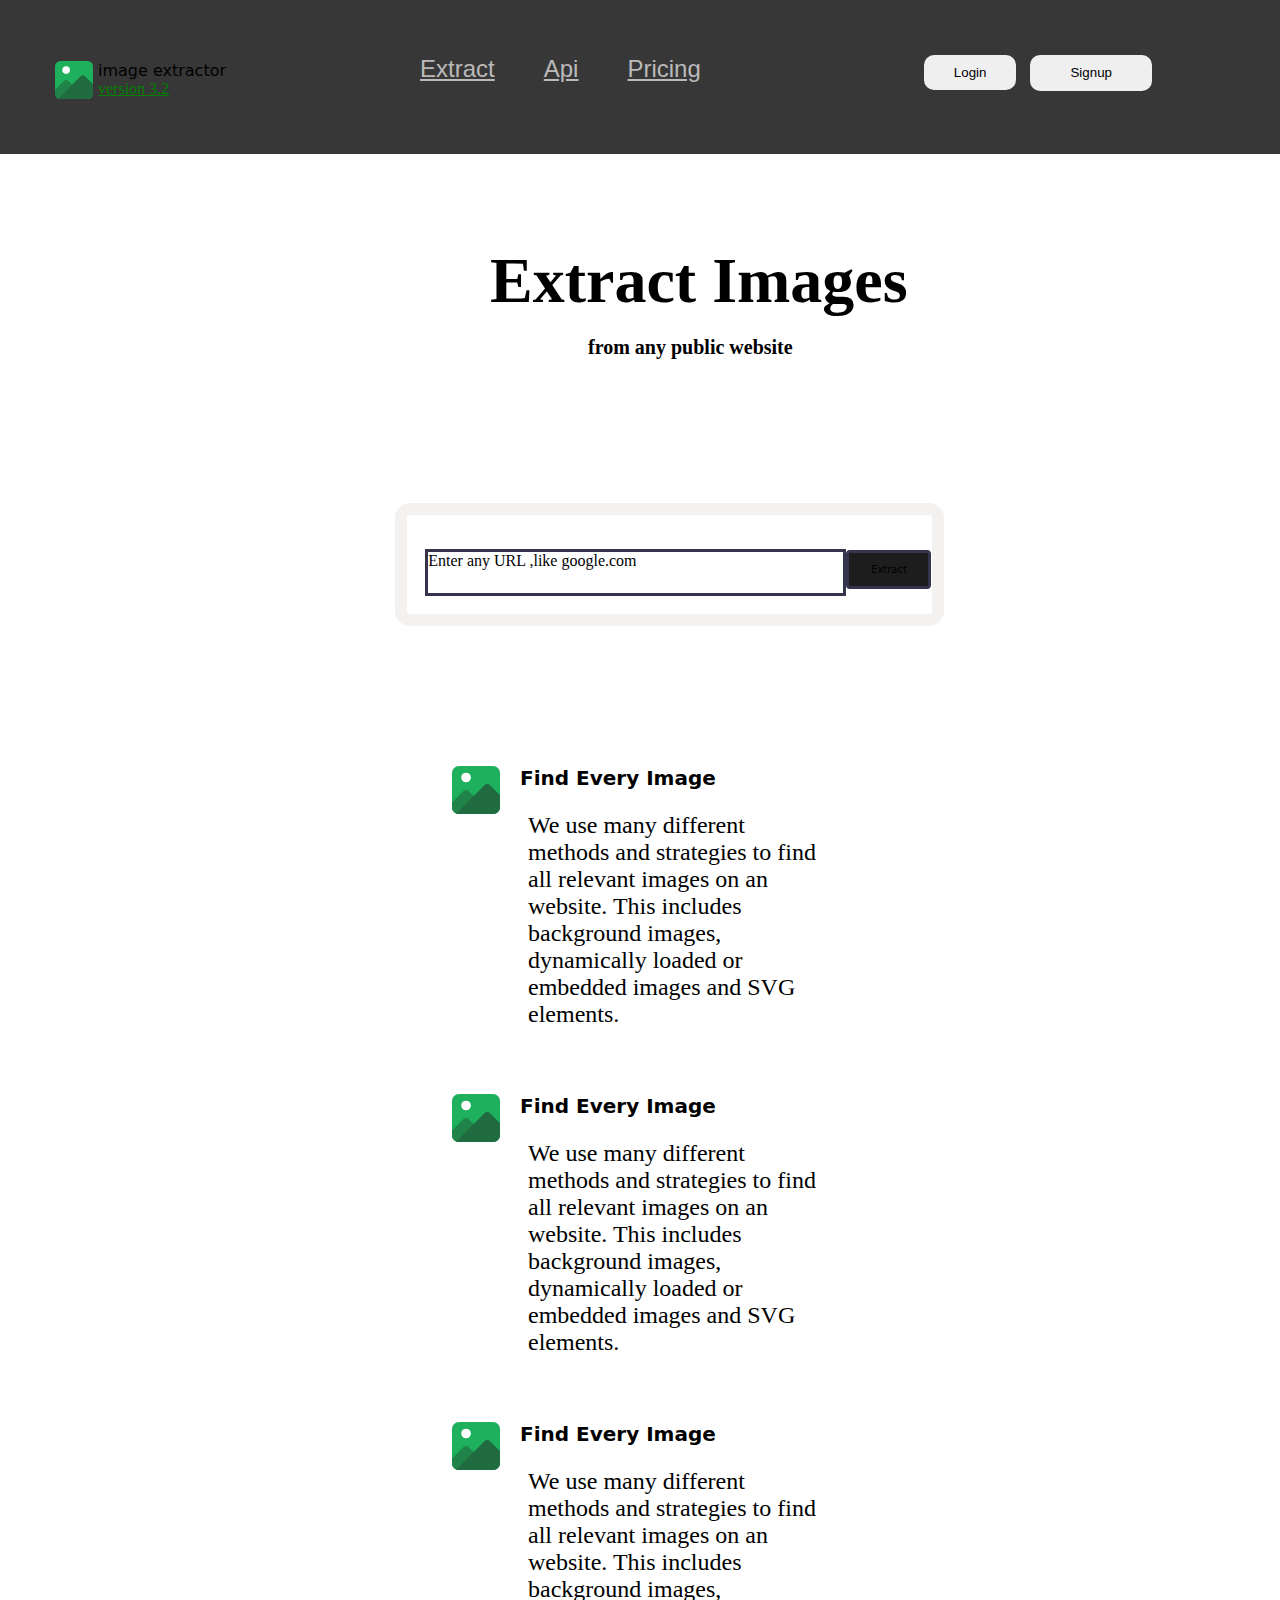
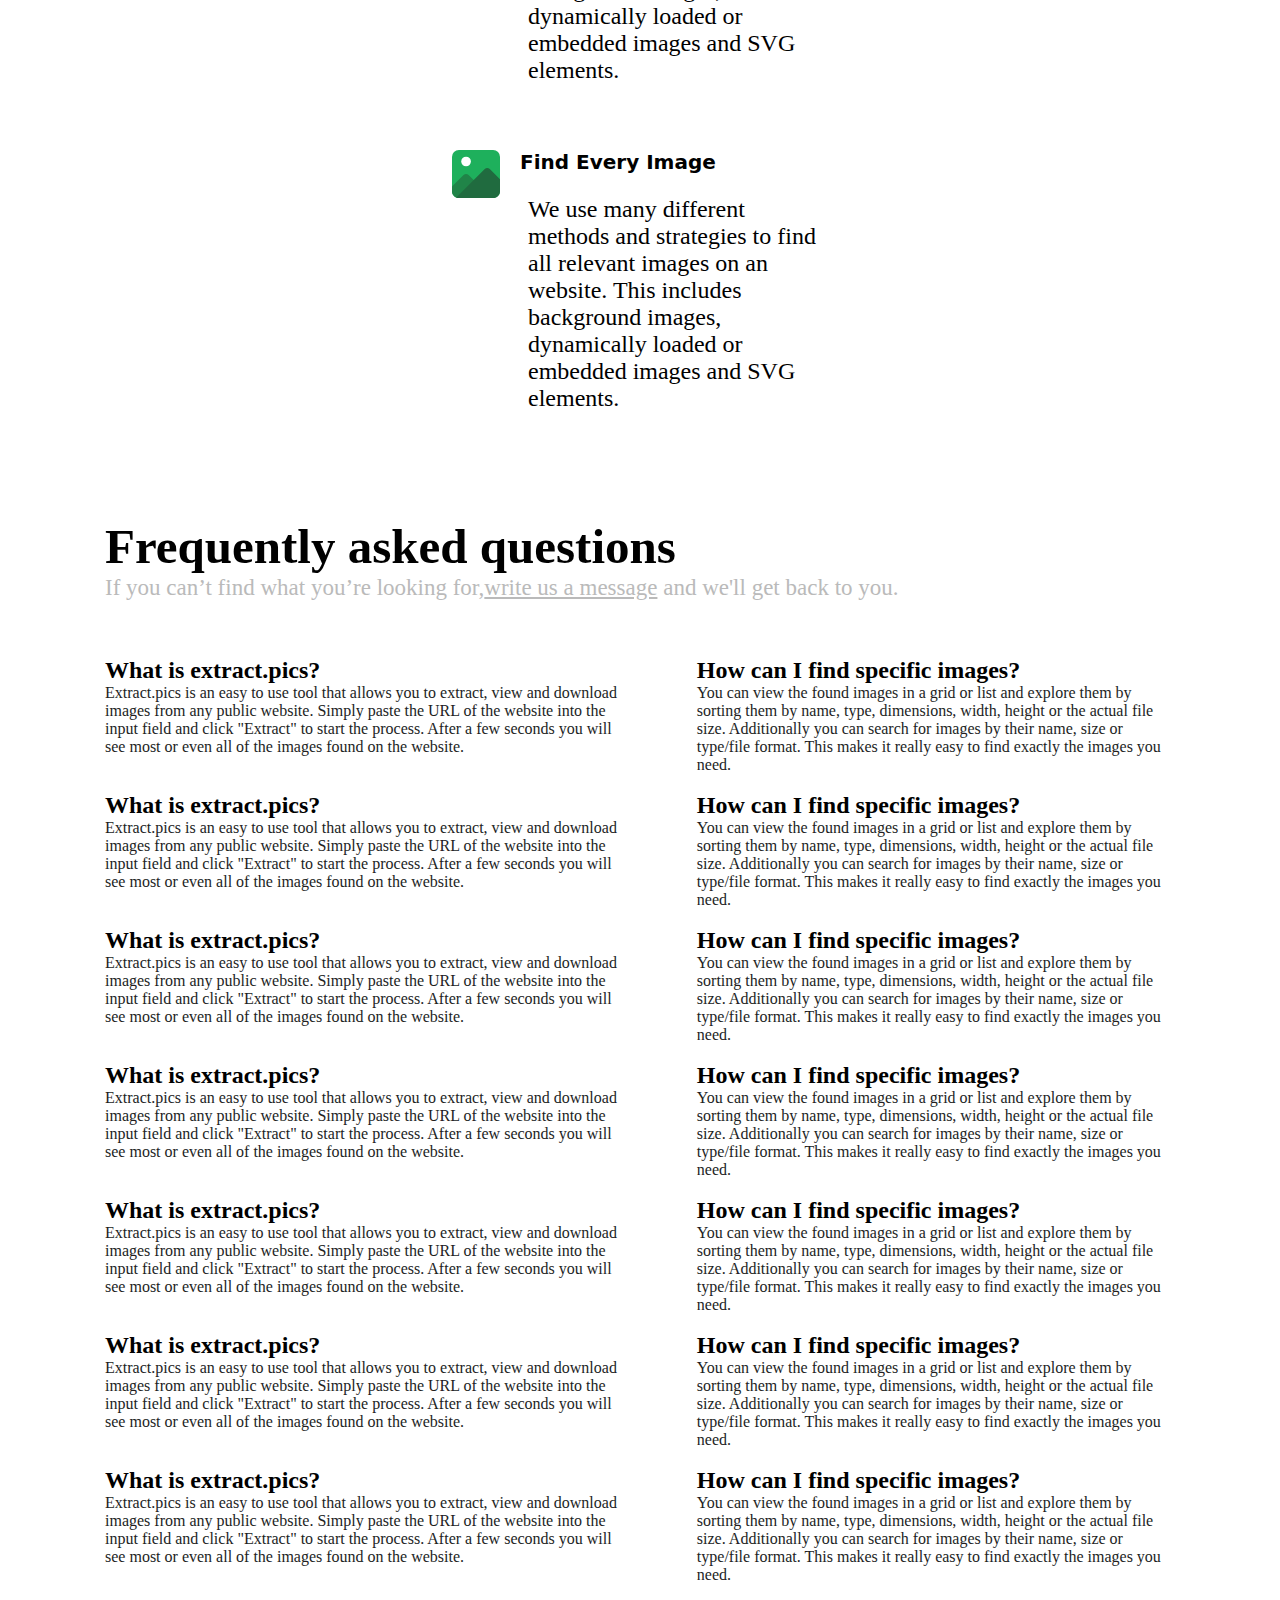
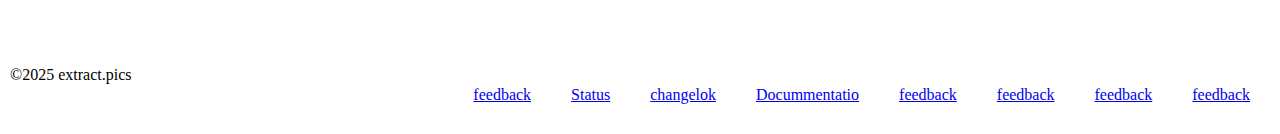
<file: index.html>
</html>
<!DOCTYPE html>
<html lang="en">

<head>
    <meta charset="UTF-8">
    <meta name="viewport" content="width=device-width, initial-scale=1.0">
    <link rel="stylesheet" href="styles.css">
    <title>EXTRACT IMAGES</title>
</head>

<body>
  

        <nav class="title">
            <div class="main">
                <div class="image">
                    <img src="logo.svg" height="38px" width="38px">
                </div>
                <div class="boby">
                    <div class="text">
                        <p>image extractor</p>
                    </div>

                    <div class="up">
                        <a href="#">version 3.2</a>
                    </div>
                </div>
            </div>
            <div class="middle">
                <a href="#">extract</a>
                <a href="#">api</a>
                <a href="#">pricing</a>
            </div>
            <div class="end">
                <button class="but1">login</button>
                <button class="but2">signup</button>
            </div>
        </nav>
  
    
    <br> <br> <br> <br> <br>

    <div class="center">
        <h1>
            <b>
                extract images </b>
        </h1></br>
        <h2>from any public website</h2>
    </div>
    <br> <br><br><br><br><br>
    <br><br>
        <div class="searchbox1">
            <div class="ff1">
          <p>  Enter any URL ,like google.com</p>
            </div>
            <div class="fff2">
                <button>Extract</button>
            </div>
        </div>
    <br><br><br><br><br>
    <div class="mid3">
        <div class="image3">
            <img src="logo.svg" height="48px" width="48px">
        </div>
        <div class="textt">
            <h3> Find Every Image</h3>
            <p> We use many different methods and strategies to find all relevant images on an website. This includes
                background images, dynamically loaded or embedded images and SVG elements.</p>
        </div>

    </div>
    <div class="mid3">
        <div class="image3">
            <img src="logo.svg" height="48px" width="48px">
        </div>
        <div class="textt">
            <h3> Find Every Image</h3>
            <p> We use many different methods and strategies to find all relevant images on an website. This includes
                background images, dynamically loaded or embedded images and SVG elements.</p>
        </div>

    </div>
    <div class="mid3">
        <div class="image3">
            <img src="logo.svg" height="48px" width="48px">
        </div>
        <div class="textt">
            <h3> Find Every Image</h3>
            <p> We use many different methods and strategies to find all relevant images on an website. This includes
                background images, dynamically loaded or embedded images and SVG elements.</p>
        </div>

    </div>
    <div class="mid3">
        <div class="image3">
            <img src="logo.svg" height="48px" width="48px">
        </div>
        <div class="textt">
            <h3> Find Every Image</h3>
            <p> We use many different methods and strategies to find all relevant images on an website. This includes
                background images, dynamically loaded or embedded images and SVG elements.</p>
        </div>

    </div>
    <br><br><br><br><br>
    <div class="ex-mid">
        <h1> Frequently asked questions</h1>
        <p>If you can’t find what you’re looking for,<u>write us a message</u> and we'll get back to you.</p>
    </div>
    <br><br>
    <div class="ex-end">
        <div class="tex">
            <h1>What is extract.pics?</h1>
            <p> Extract.pics is an easy to use tool that allows you to extract, view and download images from any public
                website. Simply paste the URL of the website into the input field and click "Extract" to start the
                process. After a few seconds you will see most or even all of the images found on the website.</p>
        </div>
        <div class="expe">
            <h1>How can I find specific images?</h1>
            <p>You can view the found images in a grid or list and explore them by sorting them by name, type,
                dimensions, width, height or the actual file size. Additionally you can search for images by their name,
                size or type/file format. This makes it really easy to find exactly the images you need.</p>
        </div>
    </div>
    <br>
    <div class="ex-end">
        <div class="tex">
            <h1>What is extract.pics?</h1>
            <p> Extract.pics is an easy to use tool that allows you to extract, view and download images from any public
                website. Simply paste the URL of the website into the input field and click "Extract" to start the
                process. After a few seconds you will see most or even all of the images found on the website.</p>
        </div>
        <div class="expe">
            <h1>How can I find specific images?</h1>
            <p>You can view the found images in a grid or list and explore them by sorting them by name, type,
                dimensions, width, height or the actual file size. Additionally you can search for images by their name,
                size or type/file format. This makes it really easy to find exactly the images you need.</p>
        </div>
    </div>
    <br>
    <div class="ex-end">
        <div class="tex">
            <h1>What is extract.pics?</h1>
            <p> Extract.pics is an easy to use tool that allows you to extract, view and download images from any public
                website. Simply paste the URL of the website into the input field and click "Extract" to start the
                process. After a few seconds you will see most or even all of the images found on the website.</p>
        </div>
        <div class="expe">
            <h1>How can I find specific images?</h1>
            <p>You can view the found images in a grid or list and explore them by sorting them by name, type,
                dimensions, width, height or the actual file size. Additionally you can search for images by their name,
                size or type/file format. This makes it really easy to find exactly the images you need.</p>
        </div>
    </div>
    <br>
    <div class="ex-end">
        <div class="tex">
            <h1>What is extract.pics?</h1>
            <p> Extract.pics is an easy to use tool that allows you to extract, view and download images from any public
                website. Simply paste the URL of the website into the input field and click "Extract" to start the
                process. After a few seconds you will see most or even all of the images found on the website.</p>
        </div>
        <div class="expe">
            <h1>How can I find specific images?</h1>
            <p>You can view the found images in a grid or list and explore them by sorting them by name, type,
                dimensions, width, height or the actual file size. Additionally you can search for images by their name,
                size or type/file format. This makes it really easy to find exactly the images you need.</p>
        </div>
    </div>
    <br>
    <div class="ex-end">
        <div class="tex">
            <h1>What is extract.pics?</h1>
            <p> Extract.pics is an easy to use tool that allows you to extract, view and download images from any public
                website. Simply paste the URL of the website into the input field and click "Extract" to start the
                process. After a few seconds you will see most or even all of the images found on the website.</p>
        </div>
        <div class="expe">
            <h1>How can I find specific images?</h1>
            <p>You can view the found images in a grid or list and explore them by sorting them by name, type,
                dimensions, width, height or the actual file size. Additionally you can search for images by their name,
                size or type/file format. This makes it really easy to find exactly the images you need.</p>
        </div>
    </div>
    <br>
    <div class="ex-end">
        <div class="tex">
            <h1>What is extract.pics?</h1>
            <p> Extract.pics is an easy to use tool that allows you to extract, view and download images from any public
                website. Simply paste the URL of the website into the input field and click "Extract" to start the
                process. After a few seconds you will see most or even all of the images found on the website.</p>
        </div>
        <div class="expe">
            <h1>How can I find specific images?</h1>
            <p>You can view the found images in a grid or list and explore them by sorting them by name, type,
                dimensions, width, height or the actual file size. Additionally you can search for images by their name,
                size or type/file format. This makes it really easy to find exactly the images you need.</p>
        </div>
    </div>
    <br>
    <div class="ex-end">
        <div class="tex">
            <h1>What is extract.pics?</h1>
            <p> Extract.pics is an easy to use tool that allows you to extract, view and download images from any public
                website. Simply paste the URL of the website into the input field and click "Extract" to start the
                process. After a few seconds you will see most or even all of the images found on the website.</p>
        </div>
        <div class="expe">
            <h1>How can I find specific images?</h1>
            <p>You can view the found images in a grid or list and explore them by sorting them by name, type,
                dimensions, width, height or the actual file size. Additionally you can search for images by their name,
                size or type/file format. This makes it really easy to find exactly the images you need.</p>
        </div>
    </div>

    <br><br><br><br>
    <footer class="ef">
        <!-- <div class="ekdum"> -->
        <div class="left">
            ©2025 extract.pics
            
        </div>
        <div class="right">
<ul>
            <li > <a href="###">feedback</a></li>
            <li > <a href="###">Status</a></li>
            <li > <a href="###">changelok</a></li>
            <li > <a href="###">Docummentatio</a></li>
            <li > <a href="###">feedback</a></li>
            <li > <a href="###">feedback</a></li>
            <li > <a href="###">feedback</a></li>
            <li > <a href="###">feedback</a></li>
            </ul>

        </div>
    <!-- </div> -->
    </footer>



</body>

</html>
</file>
<file: styles.css>
/* CSS RESET  */
* {
    margin: 0;
    padding: 0;
    
}

html {
    scroll-behavior: smooth;
}
.title{
    display:flex;
    justify-content: space-between;
    /* background-color: red; */
    /* margin-top:65px; */
    background-color:#373737;
    /* height: 125px; */
    padding:55px 0px;
    /* margin:55px 0px; */
    cursor:pointer;
    position: sticky;
    top:0;
    z-index: 1000;
}
.title a:hover{
    color: aqua;
}
.image{
    padding-left: 55px;
    padding-top:6px;
}
/* .image t{ */
    /* padding-bottom: 10px; */
    /* border: 2px solid red; */
/* } */
.main{
    display:flex;
    /* border:8px solid red; */
    /* margin-top:122px; */
}
.boby{
    display:inline-block;
}
.text{
    /* margin-left:122px; */
    padding-top:6px;
    padding-right: 16px;
    font-family: system-ui, -apple-system, BlinkMacSystemFont, 'Segoe UI', Roboto, Oxygen, Ubuntu, Cantarell, 'Open Sans', 'Helvetica Neue', sans-serif;
    /* background-color: aqua; */
}
.up a{
    padding-bottom:35px;
    padding-right:65px;
    color: green;
    /* margin-right:0px; */
    /* background-color: yellow; */
    /* border:8px blue; */
}
/* .up mov{ */
    /* padding-right: 50px; */
/* } */
 .middle a{
    text-transform: capitalize;
    padding-right: 45px;
    padding-top: 20px;
    /* margin-left:45px; */ 
    /* background-color: yellow; */
    /* margin-top: 80px; */
    font-family: sans-serif;
    font-size: 24px;
    color: #bababa;
    
}
.end{
    padding-right: 128px;
    
}
.but1{
    /* background-color: yellow; */
    border:1px whitesmoke;
    padding-left:30px;
    padding-right: 30px;
    padding-top:10px;
    padding-bottom:10px;
    border-radius: 10px;
    text-transform: capitalize;
    font-family: sans-serif;

}
.but2{
    border:3px white;
    padding-left:40px;
    padding-right: 40px;
    padding-top:10px;
    padding-bottom:11px;
    border-radius: 10px;
    text-transform: capitalize;
    font-family: sans-serif;
    margin-left: 10px;
}.boby{
    padding-left:5px;
}
.center h1{
    padding-left:490px;
    /* text-align: center;
     */
    font-size: 64px;
    text-transform: capitalize;
    /* background-color: #373737; */

}
.center h2{
    padding-left: 588px;
    font-size: 20px;
    margin-top: 0px;
    /* background-color: #373737; */
    
}         
.search{
background-color:white;
/* border: 2px solid red; */
/* width:200px; */
/* height:200px; */
}                  
.mid3{
    display:flex;
    padding-left:452px;
    padding-right:450px;
    padding-top:50px;
}
.textt h3{
    padding-bottom:22px;
    padding-left: 20px;
    font-weight:900;
    font-size: 20px;
    text-transform: capitalize;
    font-family: system-ui, -apple-system, BlinkMacSystemFont, 'Segoe UI', Roboto, Oxygen, Ubuntu, Cantarell, 'Open Sans', 'Helvetica Neue', sans-serif;
}
.textt p{
    padding-left:28px;
    padding-bottom: 16px;
}
.mid3{
    display:flex;
    padding-left:452px;
    padding-right:450px;
    padding-top:50px;
}
.textt h3{
    padding-bottom:22px;
    padding-left: 20px;
    font-weight:900;
    font-size: 20px;
    text-transform: capitalize;
    font-family: system-ui, -apple-system, BlinkMacSystemFont, 'Segoe UI', Roboto, Oxygen, Ubuntu, Cantarell, 'Open Sans', 'Helvetica Neue', sans-serif;
}
.textt p{
    padding-left:28px;
    padding-bottom: 16px;
    font-size: 24px;
}
.mid3{
    display:flex;
    padding-left:452px;
    padding-right:450px;
    padding-top:50px;
}
.textt h3{
    padding-bottom:22px;
    padding-left: 20px;
    font-weight:900;
    font-size: 20px;
    text-transform: capitalize;
    font-family: system-ui, -apple-system, BlinkMacSystemFont, 'Segoe UI', Roboto, Oxygen, Ubuntu, Cantarell, 'Open Sans', 'Helvetica Neue', sans-serif;
}
.textt p{
    padding-left:28px;
    padding-bottom: 16px;
    font-size: 14px;
}.mid3{
    display:flex;
    padding-left:452px;
    padding-right:450px;
    padding-top:50px;
}
.textt h3{
    padding-bottom:22px;
    padding-left: 20px;
    font-weight:900;
    font-size: 20px;
    text-transform: capitalize;
    font-family: system-ui, -apple-system, BlinkMacSystemFont, 'Segoe UI', Roboto, Oxygen, Ubuntu, Cantarell, 'Open Sans', 'Helvetica Neue', sans-serif;
}
.textt p{
    padding-left:28px;
    padding-bottom: 16px;
    font-size: 24px;
}
.ex-mid{
    padding-left:105px;
    padding-bottom:20px;

}
.ex-mid h1{
    font-size: 49px;
    /* font-style: calc(); */
}
.ex-mid p{
    font-size:23px;
    color: #bababa;
}
.ex-end{
    padding-left: 105px;
    display: flex;
    
}
.ex-end h1{
    font-size:24px;
}
.ex-end p{
    font-size: 16px;
    color: #221e1e;
    font-size:16px;
    /* padding-left: 25px; */
}
.tex p{
    padding-right:75px;
}
.expe p{
    padding-right:105px;
}
.ef  {
    display:flex;
    justify-content: space-between;
    padding:10px;

}

.right ul{
    display:flex;
    justify-content: space-between;
    list-style-type: none;
    

}
.right li{
    padding:20px;
}
.searchbox1{
    /* background-color: red; */
    border:12px solid rgb(244, 241, 241);
    padding:35px 0px;
    height:29px;
    width:41%;
    margin-left:395px;
    display:flex;
    border-style:solid;
    justify-content: space-around;
    border-radius: 15px;
    background-color:solid rgb(223, 213, 213);
    /* box-shadow: #bababa; */
}
.ff1{
    /* background-color:blue; */
    border: 3px solid rgb(52, 52, 77);
    height:41px;
    width:79%;
    margin-left:18px;
    margin-top:-1px;
}
.fff2 button{
    border:3px solid rgb(52, 52, 77);
    margin-bottom:11.5px;
    /* padding:12px 0px; */
    font-size:10px;
    height:39px;
    width:85px;
    border-radius: 4px;
    background-color:rgb(30, 29, 29) ;
    /* border-style: none; */
    font-family: system-ui, -apple-system, BlinkMacSystemFont, 'Segoe UI', Roboto, Oxygen, Ubuntu, Cantarell, 'Open Sans', 'Helvetica Neue', sans-serif;
    
    


}
</file>
